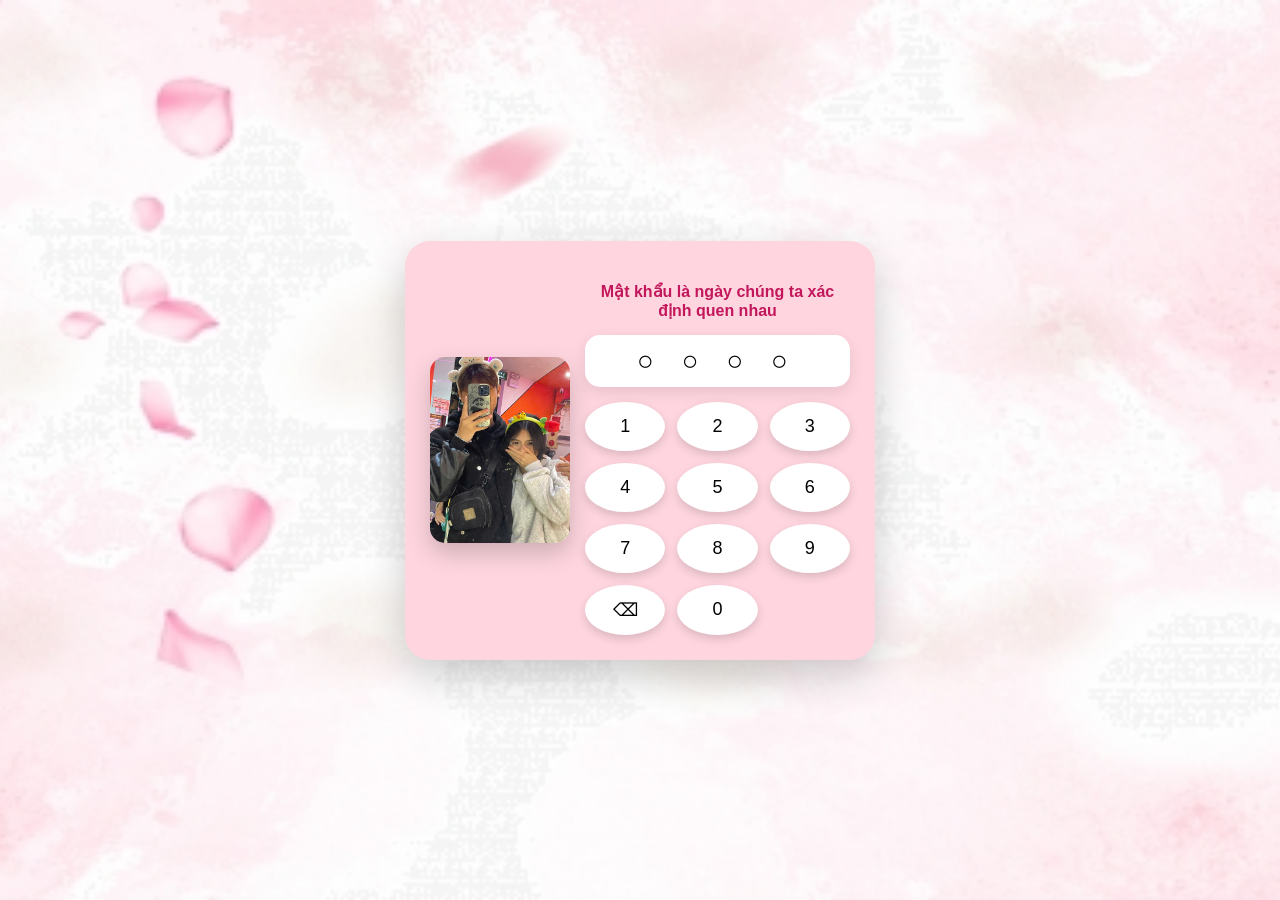
<file: index.html>
<!DOCTYPE html>
<html>
<head>
<meta name="viewport" content="width=device-width, initial-scale=1.0">
<title>Love You - 8/3</title>

<style>

body{
margin:0;
font-family:Arial;
background-image:url("nen.jpg");
background-size:cover;
background-position:center;
background-repeat:no-repeat;
display:flex;
justify-content:center;
align-items:center;
height:100vh;
}

/* khung chính */
.container{
background:#ffd6e0;
padding:25px;
border-radius:25px;
width:95%;
max-width:420px;
box-shadow:0 15px 40px rgba(0,0,0,0.2);
}

/* layout */
.card{
display:flex;
gap:15px;
align-items:center;
}

/* ảnh */
.card img{
width:140px;
border-radius:15px;
box-shadow:0 10px 25px rgba(0,0,0,0.2);
}

/* bên phải */
.right{
flex:1;
text-align:center;
}

/* tiêu đề */
h3{
color:#c2185b;
font-size:16px;
margin-bottom:10px;
}

/* khu vực mật khẩu */
.dots{
font-size:28px;
letter-spacing:10px;
margin:15px 0;
background:white;
padding:10px;
border-radius:15px;
box-shadow:0 5px 15px rgba(0,0,0,0.1);
}

/* bàn phím */
.keypad{
display:grid;
grid-template-columns:repeat(3,1fr);
gap:12px;
margin-top:10px;
}

/* nút số */
button{
font-size:18px;
padding:14px;
border:none;
border-radius:50%;
background:white;
box-shadow:0 4px 10px rgba(0,0,0,0.15);
transition:all 0.15s ease;
}

/* hiệu ứng khi bấm */
button:active{
transform:scale(0.9);
box-shadow:0 2px 5px rgba(0,0,0,0.2);
}

/* hiệu ứng nổi khi chạm */
button:hover{
background:#ffe4ec;
}

</style>

</head>

<body>

<div class="container">

<div class="card">

<img src="anh3.jpg">

<div class="right">

<h3>Mật khẩu là ngày chúng ta xác định quen nhau</h3>

<div id="dots" class="dots">○ ○ ○ ○</div>

<div class="keypad">

<button onclick="press(1)">1</button>
<button onclick="press(2)">2</button>
<button onclick="press(3)">3</button>

<button onclick="press(4)">4</button>
<button onclick="press(5)">5</button>
<button onclick="press(6)">6</button>

<button onclick="press(7)">7</button>
<button onclick="press(8)">8</button>
<button onclick="press(9)">9</button>

<button onclick="clearPass()">⌫</button>
<button onclick="press(0)">0</button>

</div>

</div>

</div>

</div>

<script>

let password=""
let correct="2511"

function press(num){

if(password.length<4){
password+=num
updateDots()
}

if(password.length===4){

if(password===correct){
window.location.href="page2.html"
}else{
alert("Sai mật khẩu ❤️")
password=""
updateDots()
}

}

}

function updateDots(){

let dots=""

for(let i=0;i<4;i++){

if(i<password.length){
dots+="● "
}else{
dots+="○ "
}

}

document.getElementById("dots").innerHTML=dots

}

function clearPass(){
password=password.slice(0,-1)
updateDots()
}

</script>

</body>
</html>
</file>
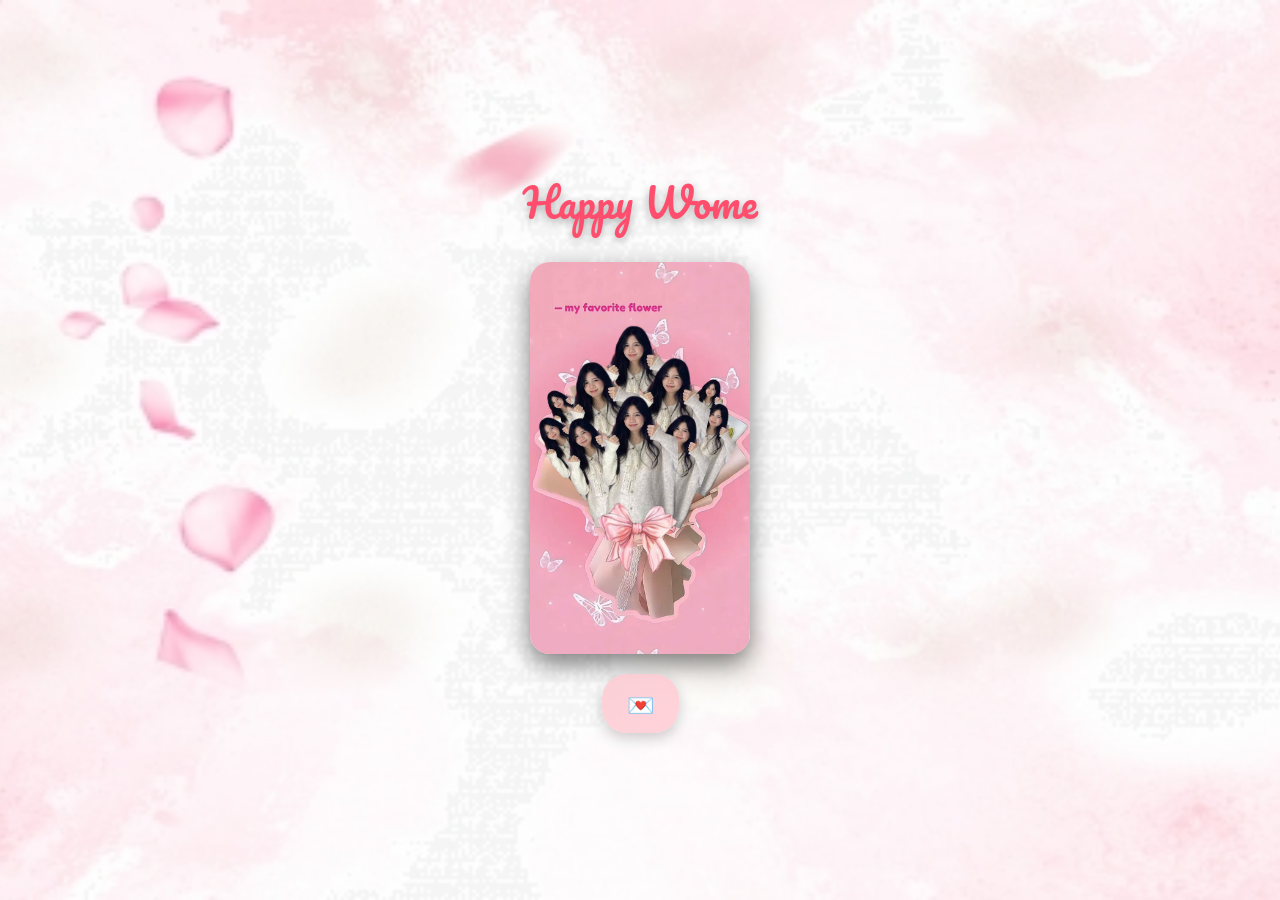
<file: page2.html>
<!DOCTYPE html>
<html lang="vi">
<head>
<meta charset="UTF-8">
<meta name="viewport" content="width=device-width, initial-scale=1.0">
<title>8-3 của Thanh Huyền</title>

<link href="https://fonts.googleapis.com/css2?family=Pacifico&display=swap" rel="stylesheet">

<style>

body{
margin:0;
height:100vh;
display:flex;
justify-content:center;
align-items:center;
flex-direction:column;
text-align:center;
background:url("nen.jpg") center/cover no-repeat;
overflow:hidden;
font-family:'Pacifico', cursive;
}

/* khối chữ */

.text-box{
transition:0.4s;
}

.text-box.move{
transform:translateY(-70px);
}

.name{
font-size:40px;
color:#ff4d6d;
min-height:60px;
text-shadow:0 3px 10px rgba(0,0,0,0.3);
}

/* ảnh */

.photo{
margin-top:25px;
width:220px;
border-radius:20px;
box-shadow:0 10px 25px rgba(0,0,0,0.5);
transition:0.4s;
cursor:pointer;
}

.photo.active{
transform:scale(1.3);
}

/* button */

.btn-box{
margin-top:20px;
background:rgba(255,192,203,0.7);
padding:10px 25px;
border-radius:25px;
display:flex;
gap:15px;
backdrop-filter:blur(10px);
box-shadow:0 5px 15px rgba(0,0,0,0.2);
transition:0.4s;
}

/* button lùi xuống */

.btn-box.move-down{
transform:translateY(70px);
}

.btn{
font-size:22px;
cursor:pointer;
transition:0.3s;
}

.btn:hover{
transform:scale(1.2);
}

/* tim bay */

.heart{
position:fixed;
bottom:-20px;
font-size:20px;
animation:fly 6s linear forwards;
}

@keyframes fly{
0%{
transform:translateY(0) scale(1);
opacity:1;
}
100%{
transform:translateY(-110vh) scale(1.6);
opacity:0;
}
}

</style>
</head>

<body>

<div class="text-box" id="textBox">
<div class="name" id="typing"></div>
</div>

<img src="anh4.jpg" class="photo" id="photo">

<div class="btn-box" id="btnBox">
<div class="btn" onclick="openLetter()">💌</div>
</div>

<script>

/* typing chữ */

const text = "Happy Women's Day\nThanh Huyền ❤️";
let i = 0;

function typeEffect(){

if(i < text.length){

let char = text.charAt(i);

if(char === "\n"){
document.getElementById("typing").innerHTML += "<br>";
}else{
document.getElementById("typing").innerHTML += char;
}

i++;
setTimeout(typeEffect,120);

}

}

typeEffect();

/* phóng to ảnh */

const photo = document.getElementById("photo");
const textBox = document.getElementById("textBox");
const btnBox = document.getElementById("btnBox");

photo.onclick = function(){

photo.classList.toggle("active");
textBox.classList.toggle("move");
btnBox.classList.toggle("move-down");

};

/* tim bay */

function createHeart(){

const heart = document.createElement("div");
heart.className = "heart";
heart.innerHTML = "❤️";

heart.style.left = Math.random()*100 + "vw";
heart.style.fontSize = (20 + Math.random()*20) + "px";

document.body.appendChild(heart);

setTimeout(()=>{
heart.remove();
},6000);

}

setInterval(createHeart,1200);

/* sang trang thư */

function openLetter(){
window.location.href="page3.html";
}

</script>

</body>
</html>
</file>
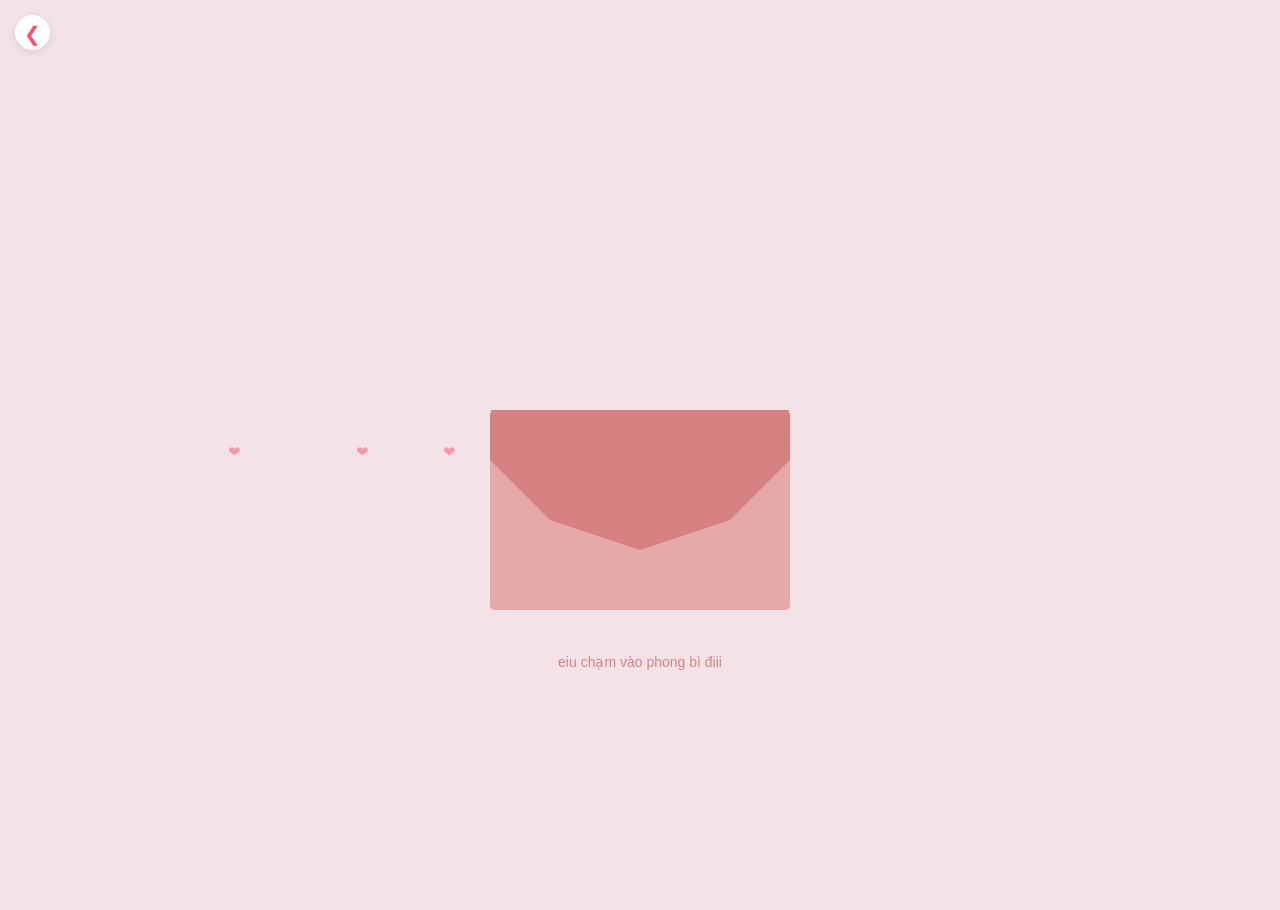
<file: page3.html>
<!DOCTYPE html>
<html lang="vi">
<head>
    <meta charset="UTF-8">
    <meta name="viewport" content="width=device-width, initial-scale=1.0">
    <link href="https://fonts.googleapis.com/css2?family=Pacifico&family=Dancing+Script:wght@600&display=swap" rel="stylesheet">
    <title>Gửi Tặng Huyền</title>
    <style>
        :root {
            --pink-light: #f4e3e6;
            --pink-main: #ff4d6d;
            --envelope-dark: #d78282;
            --envelope-light: #e5a9a9;
        }

        body {
            margin: 0;
            height: 100vh;
            display: flex;
            justify-content: center;
            align-items: center;
            background: var(--pink-light);
            font-family: 'Pacifico', cursive;
            overflow: hidden;
            touch-action: manipulation;
        }

        /* --- Hiệu ứng Trái tim bay trang trí --- */
        .heart {
            position: absolute;
            color: var(--pink-main);
            opacity: 0.5;
            font-size: 15px;
            user-select: none;
            pointer-events: none;
            animation: float 4s linear infinite;
        }

        @keyframes float {
            0% { transform: translateY(100vh) rotate(0deg); opacity: 0.8; }
            100% { transform: translateY(-10vh) rotate(360deg); opacity: 0; }
        }

        /* --- Nút Quay về trang trước (page2.html) --- */
        .btn-back-home {
            position: absolute;
            top: 15px;
            left: 15px;
            width: 35px;
            height: 35px;
            background: white;
            color: var(--pink-main);
            border: none;
            border-radius: 50%;
            display: flex;
            justify-content: center;
            align-items: center;
            text-decoration: none;
            font-size: 20px;
            box-shadow: 0 2px 8px rgba(0,0,0,0.1);
            z-index: 100;
            transition: 0.3s;
        }

        .btn-back-home:hover {
            background: var(--pink-main);
            color: white;
            transform: scale(1.1);
        }

        .container {
            position: relative;
            width: 300px;
            height: 200px;
            cursor: pointer;
            margin-top: 120px;
        }

        /* Nền phong bì */
        .envelope-back {
            position: absolute;
            bottom: 0;
            width: 100%;
            height: 100%;
            background: var(--envelope-dark);
            border-radius: 5px;
            z-index: 1;
        }

        /* Nắp phong bì */
        .flap {
            position: absolute;
            top: 0;
            left: 0;
            width: 0;
            height: 0;
            border-left: 150px solid transparent;
            border-right: 150px solid transparent;
            border-top: 100px solid var(--envelope-dark);
            transform-origin: top;
            transition: transform 0.6s ease;
            z-index: 20;
        }

        .open .flap {
            transform: rotateX(180deg);
            z-index: 1;
        }

        /* Tờ giấy */
        .paper {
            position: absolute;
            left: 15px;
            width: 270px;
            height: 350px; 
            background: white;
            padding: 20px;
            border-radius: 5px;
            box-shadow: 0 5px 15px rgba(0,0,0,0.1);
            z-index: 10;
            box-sizing: border-box;
            bottom: -100px; 
            opacity: 0;
            transform: translateY(200px); 
            transition: transform 0.8s ease-in-out, opacity 0.4s ease;
            pointer-events: none;
            overflow-y: auto;
            scrollbar-width: none;
        }

        .paper::-webkit-scrollbar { display: none; }

        .open .paper {
            opacity: 1;
            transform: translateY(-100px); 
            pointer-events: auto;
        }

        /* Mặt trước phong bì */
        .envelope-front {
            position: absolute;
            bottom: 0;
            width: 100%;
            height: 150px;
            background: var(--envelope-light);
            border-radius: 0 0 5px 5px;
            z-index: 15;
            clip-path: polygon(0% 0%, 20% 40%, 50% 60%, 80% 40%, 100% 0%, 100% 100%, 0% 100%);
        }

        .content-box { text-align: center; }

        .title {
            font-size: 1.1rem;
            color: var(--pink-main);
            margin-bottom: 10px;
            min-height: 2.2em;
        }

        .text-body {
            font-family: 'Dancing Script', cursive;
            font-size: 1.1rem;
            line-height: 1.6;
            color: #444;
            margin-bottom: 20px;
            min-height: 50px;
            text-align: center;
        }

        .photo {
            width: 100%;
            max-width: 180px;
            border-radius: 5px;
            border: 4px solid #fff;
            box-shadow: 0 4px 8px rgba(0,0,0,0.1);
            opacity: 0; 
            transition: opacity 1s ease;
            display: block;
            margin: 0 auto;
        }

        .hint {
            position: absolute;
            bottom: -60px;
            width: 100%;
            text-align: center;
            font-size: 14px;
            color: var(--envelope-dark);
            font-family: sans-serif;
            transition: 0.3s;
        }

        .open .hint { opacity: 0; }
    </style>
</head>
<body>

    <a href="page2.html" class="btn-back-home" title="Quay lại">
        <span>❮</span>
    </a>

    <div class="container" id="container">
        <div class="flap"></div>
        <div class="envelope-back"></div>
        
        <div class="paper" id="paper">
            <div class="content-box">
                <div class="title" id="typing-title"></div>
                <div class="text-body" id="typing-body"></div>
                <img src="anh4.jpg" alt="Thanh Huyền" class="photo" id="photo">
            </div>
        </div>

        <div class="envelope-front"></div>
        <div class="hint">eiu chạm vào phong bì điii</div>
    </div>

    <script>
        const container = document.getElementById("container");
        const typingTitle = document.getElementById("typing-title");
        const typingBody = document.getElementById("typing-body");
        const photo = document.getElementById("photo");

        const titleMessage = "Happy Women's Day Huyền! ";
        const bodyMessage = "Gửi bé Huyền của anh<br><br>Chúc cho cô gái nhỏ của anh luôn xinh đẹp vui vẻ và hạnh phúc em nhé. Mong rằng em sẽ luôn nở nụ cười xinh trên môi, gác bỏ mọi ưu phiền và luôn biết yêu bản thân nhiều hơn. Mong cho mọi điều tốt đẹp nhất sẽ đến với em và tình yêu đôi ta. Chúc cho tình yêu của chúng ta sẽ mãi mãi bền lâu...<br><br>Cảm ơn em đã luôn đồng hành cùng anh!";

        let isOpened = false;

        // Hiệu ứng trái tim bay trang trí phông nền
        function createHeart() {
            const heart = document.createElement("div");
            heart.classList.add("heart");
            heart.innerHTML = "❤";
            heart.style.left = Math.random() * 100 + "vw";
            heart.style.animationDuration = Math.random() * 2 + 3 + "s";
            document.body.appendChild(heart);
            setTimeout(() => heart.remove(), 4000);
        }
        setInterval(createHeart, 400);

        container.onclick = function() {
            if (isOpened) return;
            isOpened = true;
            container.classList.add("open");

            setTimeout(() => {
                typeWriter(typingTitle, titleMessage, 70, () => {
                    setTimeout(() => {
                        typeWriter(typingBody, bodyMessage, 50, () => {
                            photo.style.opacity = "1";
                        });
                    }, 500);
                });
            }, 1000);
        }

        function typeWriter(element, text, speed, callback) {
            let i = 0;
            function type() {
                if (i < text.length) {
                    if (text.slice(i, i + 4) === "<br>") {
                        element.innerHTML += "<br>";
                        i += 4;
                    } else {
                        element.innerHTML += text.charAt(i);
                        i++;
                    }
                    setTimeout(type, speed);
                } else if (callback) {
                    callback();
                }
            }
            type();
        }
    </script>

</body>
</html>
</file>
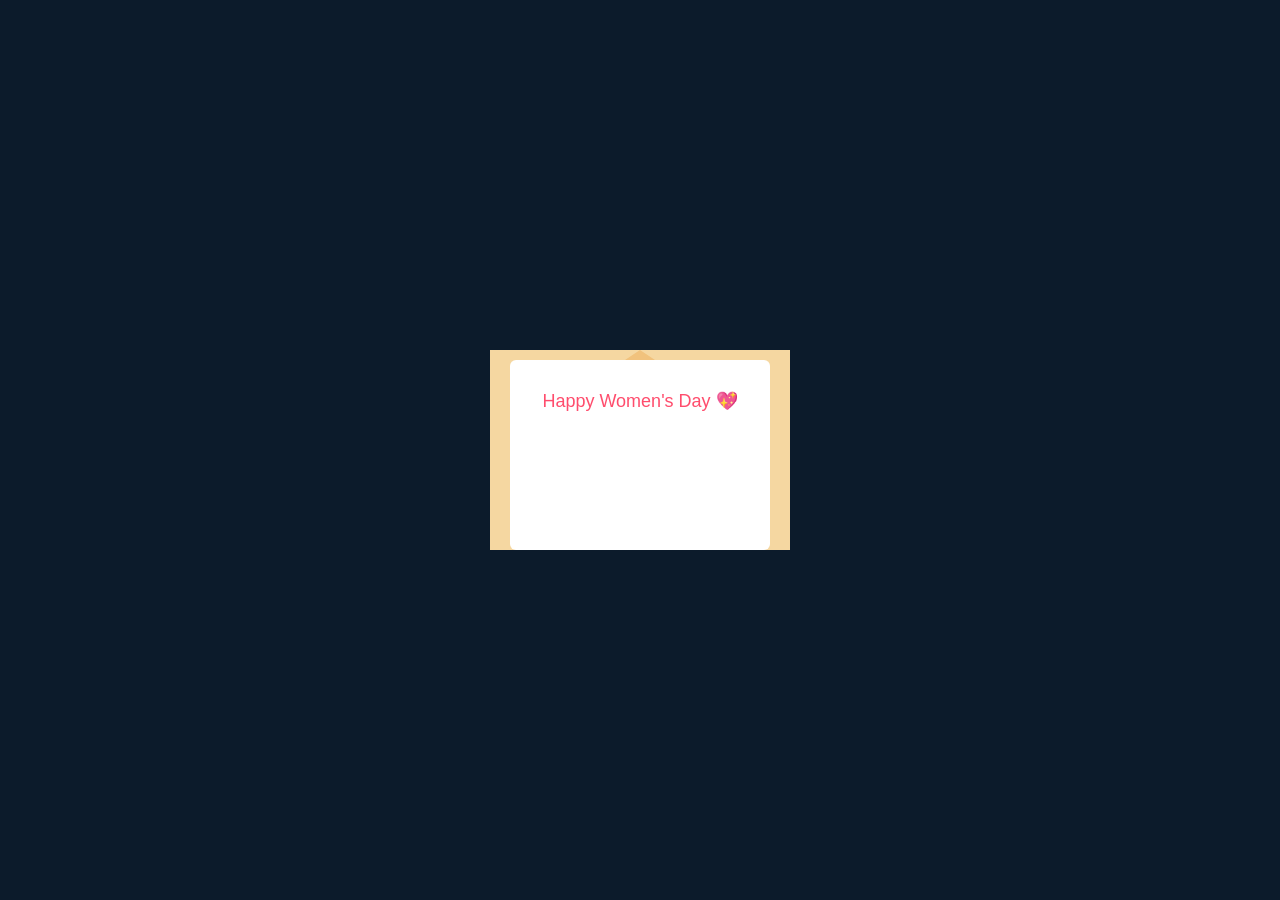
<file: vd.html>
<!DOCTYPE html>
<html lang="vi">
<head>
<meta charset="UTF-8">
<title>Happy Women's Day</title>

<style>

body{
    margin:0;
    height:100vh;
    display:flex;
    justify-content:center;
    align-items:center;
    background:#0c1b2b;
    font-family:sans-serif;
}

.container{
    position:relative;
}

/* phong bì */

.envelope{
    position:relative;
    width:300px;
    height:200px;
    background:#f5d7a1;
    cursor:pointer;
    overflow:visible;
}

/* nắp phong bì */

.flap{
    position:absolute;
    top:0;
    left:0;
    width:0;
    height:0;
    border-left:150px solid transparent;
    border-right:150px solid transparent;
    border-bottom:100px solid #f1c27d;
    transform-origin:top;
    transition:0.8s;
}

/* thân phong bì */

.body{
    position:absolute;
    bottom:0;
    width:100%;
    height:150px;
    background:#f5d7a1;
}

/* lá thư */

.letter{
    position:absolute;
    width:260px;
    height:160px;
    background:white;
    left:20px;
    bottom:0;
    border-radius:6px;
    text-align:center;
    padding-top:30px;
    transition:1s;
    z-index:1;
}

/* text */

.text1{
    font-size:18px;
    color:#ff4d6d;
}

.text2{
    opacity:0;
    margin-top:20px;
    font-size:16px;
    color:#444;
    transition:1s;
}

/* khi mở */

.open .flap{
    transform:rotateX(180deg);
}

.open .letter{
    transform:translateY(-120px);
}

.open .text1{
    opacity:0;
}

.open .text2{
    opacity:1;
}

</style>
</head>

<body>

<div class="container">

<div class="envelope" id="envelope">

<div class="flap"></div>

<div class="body"></div>

<div class="letter">

<div class="text1">
Happy Women's Day 💖
</div>

<div class="text2">
Chúc bạn luôn vui vẻ  
và gặp nhiều may mắn 🌸
</div>

</div>

</div>

</div>

<script>

let envelope = document.getElementById("envelope")

envelope.onclick = function(){
    envelope.classList.toggle("open")
}

</script>

</body>
</html>
</file>
